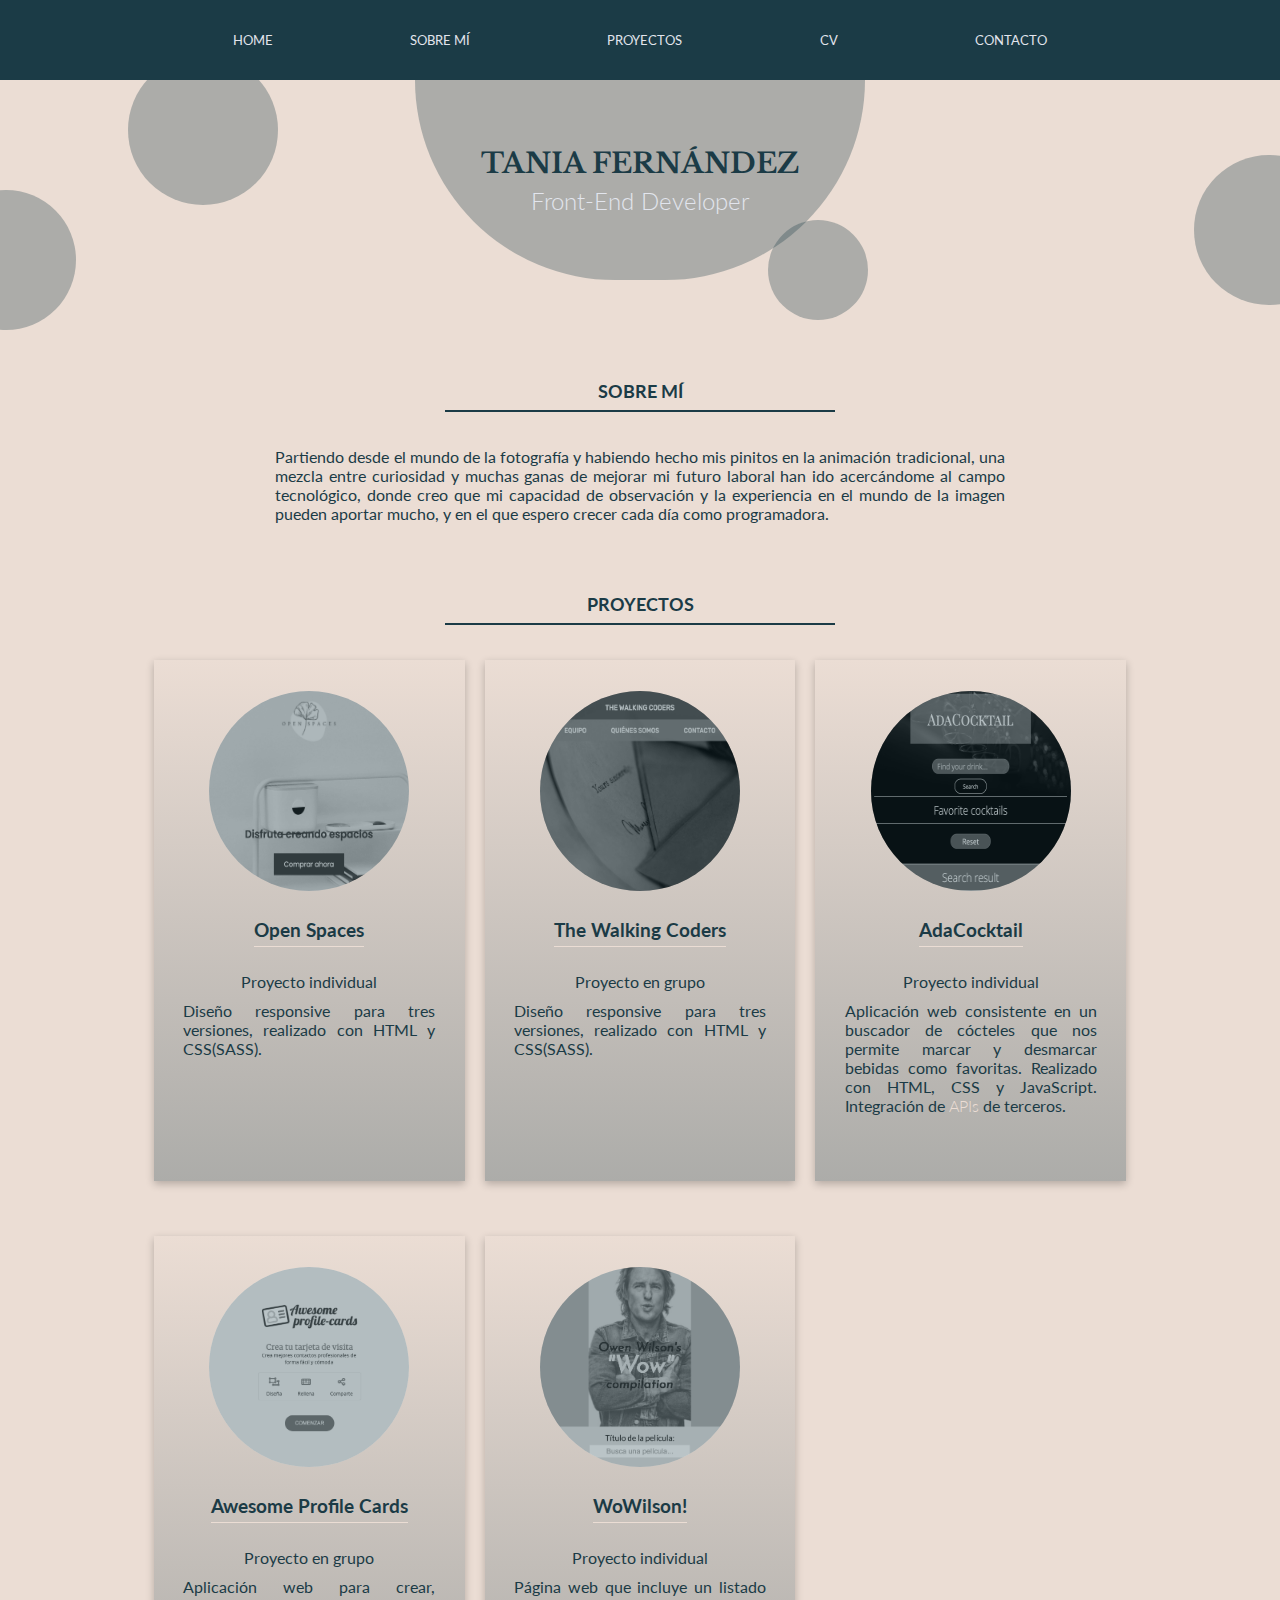
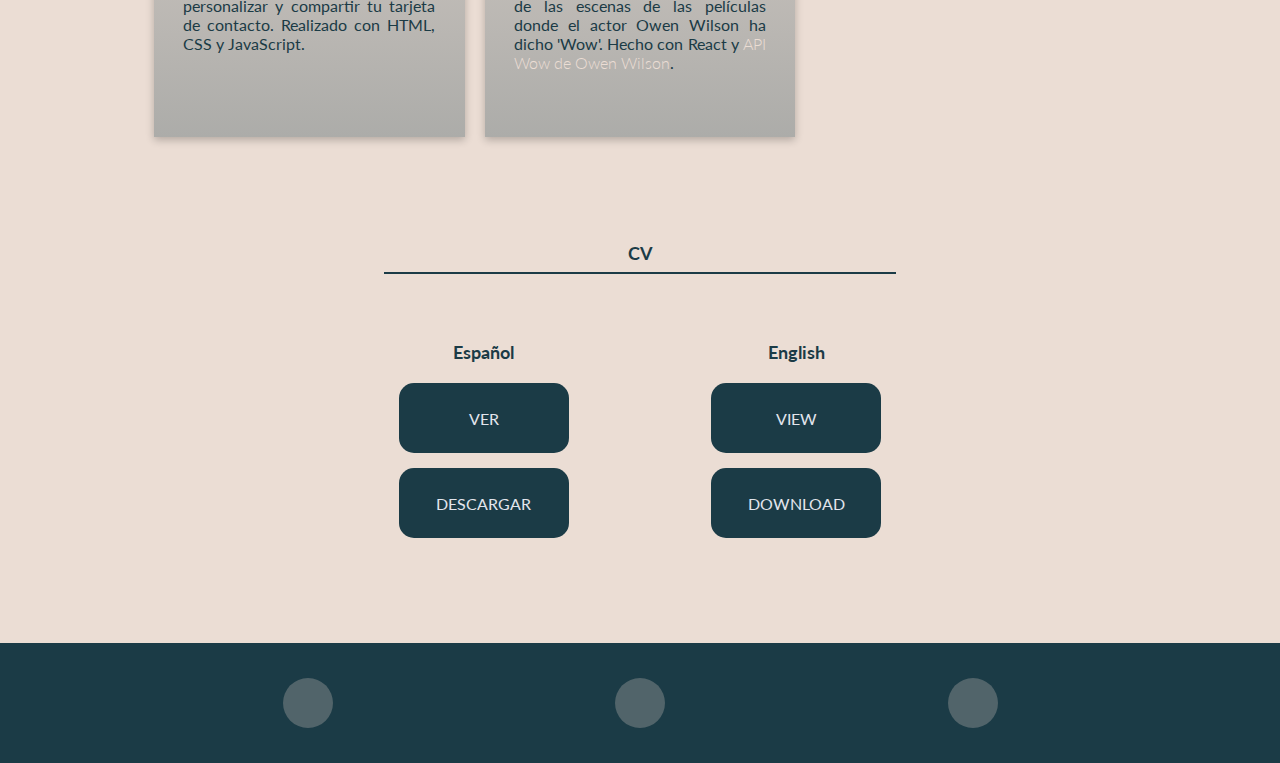
<file: docs/index.html>
<!DOCTYPE html>
<html lang="es">
  <head>
    <meta charset="UTF-8" />
    <meta name="viewport" content="width=device-width, initial-scale=1" />
    <title>Adalab Web Starter Kit</title>
    <link
      href="https://fonts.googleapis.com/css2?family=Lato:wght@100;300;400;700&family=Libre+Baskerville:wght@400;700&display=swap"
      rel="stylesheet"
    />
    <link
      rel="stylesheet"
      href="https://cdnjs.cloudflare.com/ajax/libs/font-awesome/6.2.1/css/all.min.css"
      integrity="sha512-MV7K8+y+gLIBoVD59lQIYicR65iaqukzvf/nwasF0nqhPay5w/9lJmVM2hMDcnK1OnMGCdVK+iQrJ7lzPJQd1w=="
      crossorigin="anonymous"
      referrerpolicy="no-referrer"
    />
    <link rel="stylesheet" href="./assets/css/main.css">
    <title>Tania Fernández - Front-End Developer</title>
  </head>

  <body>
    <header class="header">
        <nav class="header__nav">
            <ul class="nav__list">
              <li class="nav__item"><a class="nav__item--link" href="#home">Home</a></li>
              <li class="nav__item"><a class="nav__item--link" href="#home">Sobre mí</a></li>
              <li class="nav__item"><a class="nav__item--link" href="#home">Proyectos</a></li>
              <li class="nav__item"><a class="nav__item--link" href="#home">Cv</a></li>
              <li class="nav__item"><a class="nav__item--link" href="#home">Contacto</a></li>
            </ul>
          </nav>
    </header>

    <main class="main">


      <section class="home" id="home">
        <div class="home__bg"></div>
        <div class="animatedBg">
          <div class="animatedBg__bubble animatedBg__bubble--1"></div>
          <div class="animatedBg__bubble animatedBg__bubble--2"></div>
          <div class="animatedBg__bubble animatedBg__bubble--3"></div>
          <div class="animatedBg__bubble animatedBg__bubble--4"></div>
        </div>
        <h1 class="home__title">Tania Fernández</h1>
        <h2 class="home__subtitle">Front-End Developer</h2>
      </section>


      <section class="section" id="about">
        <h2 class="section__title">Sobre mí</h2>
        <p class="main__text about-p">
          Partiendo desde el mundo de la fotografía y habiendo hecho mis pinitos en
          la animación tradicional, una mezcla entre curiosidad y muchas ganas de
          mejorar mi futuro laboral han ido acercándome al campo tecnológico, donde
          creo que mi capacidad de observación y la experiencia en el mundo de la
          imagen pueden aportar mucho, y en el que espero crecer cada día como
          programadora.
        </p>
      </section>


      <section class="section" id="projects">
        <h2 class="section__title">Proyectos</h2>
        <ul class="projects__list">
          <li class="projects__item">
            <div>
              <div class="img-cover"></div>
              <img
                class="projects__item--img"
                src="./assets/images/scr_openspaces.png"
                alt="Captura de pantalla del proyecto Open Spaces"
              />
            </div>
            <h3 class="projects__item--title">Open Spaces</h3>
            <p class="projects__item--text">
              Proyecto individual <i class="fa-solid fa-person item__icon"></i>
            </p>
            <p class="projects__item--text">
              Diseño responsive para tres versiones, realizado con HTML y CSS(SASS).
            </p>
            <nav class="item__nav">
              <a
                class="item__nav--link"
                class="projects__item--link"
                href="https://github.com/tanferest/open-spaces-adalab"
                target="_blank"
                ><i class="fa-solid fa-code link-icon"></i
              ></a>
              <a
                class="item__nav--link"
                class="projects__item--link"
                href="https://tanferest.github.io/open-spaces-adalab/"
                target="_blank"
                ><i class="fa-solid fa-link link-icon"></i
              ></a>
            </nav>
          </li>
          <li class="projects__item">
            <div>
              <div class="img-cover"></div>
              <img
                class="projects__item--img"
                src="./assets/images/scr_walkingcoders.png"
                alt="Captura de pantalla del proyecto The Walking Coders"
              />
            </div>
            <h3 class="projects__item--title">The Walking Coders</h3>
            <p class="projects__item--text">
              Proyecto en grupo <i class="fa-solid fa-people-group item__icon"></i>
            </p>
            <p class="projects__item--text">
              Diseño responsive para tres versiones, realizado con HTML y CSS(SASS).
            </p>
            <nav class="item__nav">
              <a
                class="item__nav--link"
                href="https://github.com/tanferest/the_walking_coders"
                target="_blank"
                ><i class="fa-solid fa-code"></i
              ></a>
              <a
                class="item__nav--link"
                href="https://tanferest.github.io/the_walking_coders/"
                target="_blank"
                ><i class="fa-solid fa-link"></i
              ></a>
            </nav>
          </li>
          <li class="projects__item">
            <div>
              <div class="img-cover"></div>
              <img
                class="projects__item--img"
                src="./assets/images/scr_adacocktail.png"
                alt="Captura de pantalla del proyecto AdaCocktail"
              />
            </div>
            <h3 class="projects__item--title">AdaCocktail</h3>
            <p class="projects__item--text">
              Proyecto individual <i class="fa-solid fa-person item__icon"></i>
            </p>
            <p class="projects__item--text">
              Aplicación web consistente en un buscador de cócteles que nos permite
              marcar y desmarcar bebidas como favoritas. Realizado con HTML, CSS y
              JavaScript. Integración de
              <a
                class="item__link"
                href="https://www.thecocktaildb.com/"
                target="_blank"
                >APIs</a
              >
              de terceros.
            </p>
            <nav class="item__nav">
              <a
                class="item__nav--link"
                href="https://github.com/tanferest/adacocktail"
                target="_blank"
                ><i class="fa-solid fa-code"></i
              ></a>
              <a
                class="item__nav--link"
                href="https://tanferest.github.io/adacocktail/"
                target="_blank"
                ><i class="fa-solid fa-link"></i
              ></a>
            </nav>
          </li>
          <li class="projects__item">
            <div>
              <div class="img-cover"></div>
              <img
                class="projects__item--img"
                src="./assets/images/scr_awesomeprofilecards.png"
                alt="Captura de pantalla del proyecto Awesome Profile Cards"
              />
            </div>
            <h3 class="projects__item--title">Awesome Profile Cards</h3>
            <p class="projects__item--text">
              Proyecto en grupo <i class="fa-solid fa-people-group item__icon"></i>
            </p>
            <p class="projects__item--text">
              Aplicación web para crear, personalizar y compartir tu tarjeta de
              contacto. Realizado con HTML, CSS y JavaScript.
            </p>
            <nav class="item__nav">
              <a
                class="item__nav--link"
                href="https://github.com/tanferest/awesomeprofilecards"
                target="_blank"
                ><i class="fa-solid fa-code"></i
              ></a>
              <a
                class="item__nav--link"
                href="https://tanferest.github.io/awesomeprofilecards/"
                target="_blank"
                ><i class="fa-solid fa-link"></i
              ></a>
            </nav>
          </li>
          <li class="projects__item">
            <div>
              <div class="img-cover"></div>
              <img
                class="projects__item--img"
                src="./assets/images/scr_wowilson.png"
                alt="Captura de pantalla del proyecto WoWilson"
              />
            </div>
            <h3 class="projects__item--title">WoWilson!</h3>
            <p class="projects__item--text">
              Proyecto individual <i class="fa-solid fa-person item__icon"></i>
            </p>
            <p class="projects__item--text">
              Página web que incluye un listado de las escenas de las películas
              donde el actor Owen Wilson ha dicho 'Wow'. Hecho con React y
              <a
                class="item__link"
                href="https://owen-wilson-wow-api.onrender.com/"
                target="_blank"
                >API Wow de Owen Wilson</a
              >.
            </p>
            <nav class="item__nav">
              <a
                class="item__nav--link"
                href="https://github.com/tanferest/WoWilson"
                target="_blank"
                ><i class="fa-solid fa-code"></i
              ></a>
              <a
                class="item__nav--link"
                href="https://tanferest.github.io/WoWilson/"
                target="_blank"
                ><i class="fa-solid fa-link"></i
              ></a>
            </nav>
          </li>
        </ul>
      </section>


      <section class="section resume" id="resume">
        <h2 class="section__title resume__title">CV</h2>
        <div class="resume__option">
          <p class="resume__language">Español</p>
          <a
            class="resume__btn"
            href="./resumes/cv_jrfrontend_taniafdez.pdf"
            target="_blank"
            >Ver</a
          >
          <a
            class="resume__btn"
            href="./resumes/cv_jrfrontend_taniafdez.pdf"
            download="./resumes/cv_jrfrontend_taniafdez.pdf"
            >Descargar</a
          >
        </div>
        <div class="resume__option">
          <p class="resume__language">English</p>
          <a
            class="resume__btn"
            href="./resumes/cv_jrfrontend_taniafdez_eng.pdf"
            target="_blank"
            >View</a
          >
          <a
            class="resume__btn"
            href="./resumes/cv_jrfrontend_taniafdez_eng.pdf"
            download="./resumes/cv_jrfrontend_taniafdez_eng.pdf"
            >Download</a
          >
        </div>
      </section>
    </main>

    <footer class="footer">
        <nav class="footer__nav" id="contact">
            <ul class="footer__list">
              <li class="footer__list--item"><a class="footer__nav--link" href="mailto:tanferest@gmail.com" target="_blank"><i class="fa-regular fa-envelope"></i></a></li>
              <li class="footer__list--item"><a class="footer__nav--link" href="https://github.com/tanferest" target="_blank"><i class="fa-brands fa-github-alt"></i></a></li>
              <li class="footer__list--item"><a class="footer__nav--link" href="https://www.linkedin.com/in/tanferest/" target="_blank"><i class="fa-brands fa-linkedin"></i></a></li>
            </ul>
          </nav>
    </footer>


    <script src="./assets/js/main.js"></script>
  </body>
</html>
</file>
<file: docs/assets/css/main.css>
*{box-sizing:border-box;margin:0;padding:0}button{background:none;color:inherit;border:none;padding:0;font:inherit;cursor:pointer;outline:inherit}li{list-style:none}a{text-decoration:none}.resume__btn{width:170px;height:70px;display:flex;justify-content:center;align-items:center;margin-bottom:15px;background-color:var(--main-color);border-radius:15px;color:var(--second-color);text-transform:uppercase}.resume__btn:hover{color:var(--main-color);background-color:var(--background);box-shadow:rgba(0,0,0,0.24) 0px 3px 8px;transition:0.2s ease}.resume__btn:active{box-shadow:rgba(50,50,93,0.25) 0px 30px 60px -12px inset,rgba(0,0,0,0.3) 0px 18px 36px -18px inset}@media all and (min-width: 768px){.animatedBg{position:absolute;width:100%;height:100%;overflow-x:hidden}.animatedBg__bubble{width:150px;height:150px;background-color:rgba(27,59,70,0.3);border-radius:50%;position:absolute}.animatedBg__bubble--1{left:10%;top:-10%;animation:animate 11s alternate infinite}.animatedBg__bubble--2{width:100px;height:100px;left:60%;bottom:10px;animation:animate 13s alternate infinite}.animatedBg__bubble--3{width:140px;height:140px;left:-5%;bottom:5px;animation:animate 8s alternate infinite}.animatedBg__bubble--4{top:30%;right:-5%;animation:animate2 9s alternate infinite}}@keyframes animate{0%{transform:translateY(0)}100%{transform:translateY(-50px)}}@keyframes animate2{0%{transform:translate(0, 0)}100%{transform:translate(-70px, -70px)}}@media all and (min-width: 1200px){.animatedBg__bubble--3{bottom:0}}.header{width:100%;height:8vh;background-color:#1b3b46;display:flex;align-items:center;justify-content:center;font-size:0.825rem}.header__nav{width:85%;z-index:3}@media all and (min-width: 1200px){.header{height:80px}}.nav__list{display:flex;justify-content:space-evenly}.nav__item--link{color:#e2e5ed;text-transform:uppercase}.main{background-color:#ebddd4}.main__text{color:#1b3b46;text-align:justify}.home{position:relative;height:25vh;display:flex;flex-direction:column;justify-content:center;align-items:center;margin-bottom:65px}.home__bg{top:0;position:absolute;background-color:rgba(27,59,70,0.3);height:100%;width:100%;border-bottom-left-radius:50%;border-bottom-right-radius:50%}@media all and (min-width: 768px){.home__bg{width:450px;height:200px;border-bottom-left-radius:200px;border-bottom-right-radius:200px}}.home__title{font-family:'Libre Baskerville', serif;color:#1b3b46;text-transform:uppercase;font-size:1.75rem;margin-bottom:5px;z-index:1}@media all and (min-width: 768px){.home__title{position:relative;top:-20%}}@media all and (min-width: 1200px){.home__title{top:-10%}}.home__subtitle{font-size:1.5rem;color:#e2e5ed;font-weight:300;z-index:1}@media all and (min-width: 768px){.home__subtitle{position:relative;top:-20%}}@media all and (min-width: 1200px){.home__subtitle{top:-10%}}@media all and (min-width: 768px){.home{margin-bottom:50px}}@media all and (min-width: 1200px){.home{height:250px}}.section{display:flex;flex-direction:column;align-items:center;padding:0 6% 65px 6%;overflow:hidden}.section__title{width:40%;padding-bottom:8px;color:#1b3b46;text-transform:uppercase;font-size:1.125rem;text-align:center;border-bottom:2px solid #1b3b46;margin-bottom:25px}@media all and (min-width: 768px){.section__title{margin-bottom:35px}}@media all and (min-width: 768px){.section{padding:0% 12% 70px 12%}}@media all and (min-width: 1200px){.about-p{max-width:75%}}.projects__list{display:grid;grid-template-rows:auto}@media all and (min-width: 768px){.projects__list{grid-template-rows:auto;grid-template-columns:1fr 1fr;row-gap:20px;-moz-column-gap:20px;column-gap:20px}}@media all and (min-width: 1200px){.projects__list{grid-template-columns:1fr 1fr 1fr}}.projects__item{display:flex;flex-direction:column;align-items:center;text-align:justify;padding:5%;margin-bottom:35px;background:linear-gradient(#ebddd4, rgba(27,59,70,0.3));box-shadow:rgba(0,0,0,0.24) 0px 3px 8px}.projects__item--img{width:310px;height:310px;border-radius:50%;filter:saturate(0)}@media all and (min-width: 768px){.projects__item--img{width:200px;height:200px}}.projects__item--title{color:#1b3b46;padding-bottom:5px;margin:25px 0;border-bottom:1px solid #ebddd4}.projects__item--text{margin-bottom:10px;color:#1b3b46;max-width:90%}@media all and (min-width: 768px){.projects__item{padding-top:10%}}.item__nav{margin:20px 0;width:50%;display:flex;justify-content:space-evenly}.item__nav--link{color:#ebddd4;font-size:1.2rem}.item__nav--link:hover{color:#1b3b46}.item__icon{color:#1b3b46;position:relative;left:5px;bottom:1px;font-size:0.8rem}.item__link{color:#ebddd4;font-weight:300}.item__link:hover{text-decoration:underline}.img-cover{position:absolute;width:310px;height:310px;border-radius:50%;background-color:rgba(27,59,70,0.3);z-index:1}@media all and (min-width: 768px){.img-cover{width:200px;height:200px}}.projects__item:hover .img-cover{background-color:rgba(0,0,0,0)}.projects__item:hover .projects__item--img{filter:saturate(100%)}.resume__option{display:flex;flex-direction:column;align-items:center;margin-top:30px}.resume__language{color:#1b3b46;font-weight:700;margin-bottom:20px;font-size:1.1rem}@media all and (min-width: 768px){.resume__title{position:absolute;top:0;left:50%;transform:translateX(-50%)}}@media all and (min-width: 768px){.resume{position:relative;flex-direction:row;justify-content:space-between;padding:70px 20% 90px 20%}}@media all and (min-width: 1200px){.resume{justify-content:space-evenly}}.footer{background-color:#1b3b46;height:120px;display:flex;justify-content:center;align-items:center}.footer__nav{width:100%}.footer__nav--link{color:#e2e5ed;font-size:1.2rem;padding:15px}.footer__list{display:flex;width:100%;justify-content:space-evenly;align-items:center}.footer__list--item{display:flex;justify-content:center;align-items:center;width:50px;height:50px;background-color:#51646a;border-radius:50%}.footer__list--item:hover{background-color:#ebddd4}.footer__list--item:hover .footer__nav--link{color:#1b3b46}:root{font-family:'Lato', sans-serif;font-size:16px;--main-color: #1b3b46;--second-color: #e2e5ed;--background: #ebddd4;--second-bg: rgba(27, 59, 70, 0.3)}
</file>
